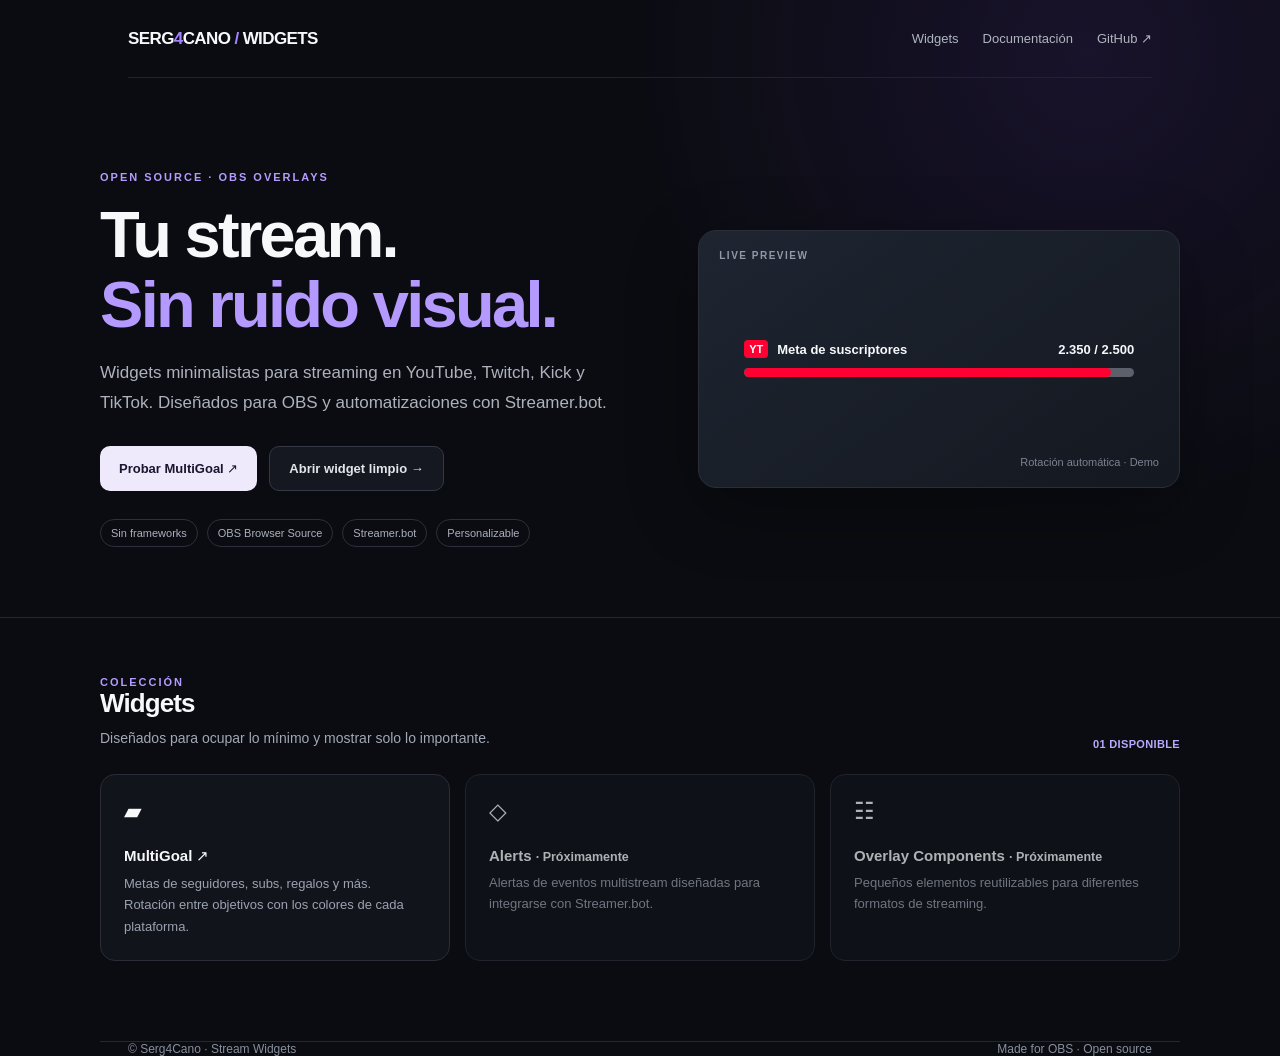
<file: index.html>
<!doctype html>
<html lang="es">
<head>
<meta charset="UTF-8">
<meta name="viewport" content="width=device-width, initial-scale=1">
<meta name="theme-color" content="#0b0d12">
<meta name="description" content="Widgets para OBS, Streamer.bot y multistreaming de Serg4Cano. MultiGoal con YouTube, Twitch, Kick y TikTok.">
<title>Serg4Cano · Stream Widgets</title>
<style>
:root{font-family:Inter,ui-sans-serif,-apple-system,BlinkMacSystemFont,"Segoe UI",sans-serif;color:#f7f8fa;background:#0a0c11;font-synthesis:none}
*{box-sizing:border-box}
html{scroll-behavior:smooth}body{margin:0;background:radial-gradient(circle at 85% 5%,rgba(145,70,255,.11),transparent 32%),#0a0c11}
a{color:inherit;text-decoration:none}button{font:inherit}
.wrap{max-width:1080px;margin:0 auto;padding:0 28px}
nav{height:78px;display:flex;justify-content:space-between;align-items:center;border-bottom:1px solid #20232c}
.brand{font-size:17px;font-weight:850;letter-spacing:-.6px}.brand span{color:#a684ff}
.navlinks{display:flex;gap:24px;align-items:center;font-size:13px;color:#aeb4c0}
.navlinks a:hover{color:white}
.hero{padding:93px 0 70px;display:grid;grid-template-columns:1.06fr .94fr;gap:55px;align-items:center}
.eyebrow{font-size:11px;font-weight:800;color:#b59bff;letter-spacing:2px;text-transform:uppercase}
h1{font-size:clamp(39px,5.3vw,65px);letter-spacing:-2.7px;line-height:1.08;margin:17px 0 18px;font-weight:860}
h1 span{color:#b49aff}p.lead{font-size:17px;max-width:530px;color:#adb2bd;line-height:1.75;margin:0 0 28px}
.buttons{display:flex;gap:12px;flex-wrap:wrap}.button{font-size:13px;font-weight:700;display:inline-flex;align-items:center;justify-content:center;border-radius:10px;padding:14px 19px;transition:transform .2s}
.button:hover{transform:translateY(-2px)}.primary{background:#eeeafc;color:#1b152d}.secondary{border:1px solid #343945;color:#e3e5eb;background:#151820}
.chips{display:flex;flex-wrap:wrap;gap:9px;margin-top:28px}.chip{border:1px solid #2c303c;border-radius:50px;padding:7px 10px;font-size:11px;color:#aab0bd}
.preview{position:relative;border:1px solid #2b2e38;border-radius:18px;background:linear-gradient(145deg,#1e2531,#141820);min-height:258px;padding:25px;display:flex;justify-content:center;align-items:center;box-shadow:0 20px 70px #0005}
.preview:before{content:"LIVE PREVIEW";position:absolute;left:20px;top:19px;font-size:10px;letter-spacing:1.5px;color:#9298a8;font-weight:750}
.goal{width:100%;max-width:390px}
.goal-line{display:flex;gap:10px;align-items:center;justify-content:space-between;margin-bottom:10px;font-size:13px;font-weight:700}
.goal-name{display:flex;gap:9px;align-items:center;min-width:0}.platform{font-size:11px;padding:3px 5px;border-radius:4px;background:#9146ff;color:white;font-weight:850}
.goal-title{white-space:nowrap;text-overflow:ellipsis;overflow:hidden}.count{font-variant-numeric:tabular-nums;white-space:nowrap}
.track{height:9px;background:#5b606b;border-radius:20px;overflow:hidden}.fill{height:100%;width:74%;background:#9146ff;border-radius:20px;transition:width .65s ease,background .35s}
.sublabel{position:absolute;bottom:19px;right:20px;color:#7c8290;font-size:11px}
.divider{height:1px;background:#232731}
.section{padding:58px 0 80px}.section-header{display:flex;justify-content:space-between;align-items:end;gap:20px;margin-bottom:24px}
h2{margin:0 0 8px;font-size:26px;letter-spacing:-.9px}.muted{margin:0;color:#a2a8b4;font-size:14px;line-height:1.65}
.cards{display:grid;grid-template-columns:repeat(3,minmax(0,1fr));gap:15px}
.card{padding:23px;border:1px solid #2a2d37;background:#11141b;border-radius:15px;min-height:178px}
.card .icon{font-size:23px;margin-bottom:22px}.card h3{font-size:15px;margin:0 0 8px}.card p{margin:0;color:#9ba2b0;font-size:13px;line-height:1.65}
.status{font-weight:750;font-size:11px;color:#b6abff;letter-spacing:.35px}
.card.coming{opacity:.7}
footer{border-top:1px solid #232731;padding:29px 0;color:#888f9d;font-size:12px;display:flex;justify-content:space-between;gap:16px}
@media(max-width:800px){.hero{padding:60px 0 45px;grid-template-columns:1fr;gap:38px}.cards{grid-template-columns:1fr}.section{padding:46px 0}.preview{min-height:190px}.navlinks a:not(:last-child){display:none}}
@media(max-width:420px){.wrap{padding:0 18px}h1{letter-spacing:-1.7px}.goal-line{font-size:11px}.button{width:100%}.hero{padding-top:48px}}
@media(prefers-reduced-motion:reduce){*{transition:none!important}}
</style>
</head>
<body>
<header class="wrap"><nav><a class="brand" href="./">SERG<span>4</span>CANO <span>/</span> WIDGETS</a><div class="navlinks"><a href="#widgets">Widgets</a><a href="multigoal/README.md">Documentación</a><a href="https://github.com/sergiofdezcano/Serg4Cano-Stream-Widgets">GitHub ↗</a></div></nav></header>
<main>
<section class="wrap hero"><div>
<div class="eyebrow">OPEN SOURCE · OBS OVERLAYS</div>
<h1>Tu stream.<br><span>Sin ruido visual.</span></h1>
<p class="lead">Widgets minimalistas para streaming en YouTube, Twitch, Kick y TikTok. Diseñados para OBS y automatizaciones con Streamer.bot.</p>
<div class="buttons"><a class="button primary" href="multigoal/demo.html">Probar MultiGoal ↗</a><a class="button secondary" href="multigoal/index.html">Abrir widget limpio →</a></div>
<div class="chips"><span class="chip">Sin frameworks</span><span class="chip">OBS Browser Source</span><span class="chip">Streamer.bot</span><span class="chip">Personalizable</span></div></div>
<div class="preview" aria-label="Previsualización de un objetivo de streaming"><div class="goal"><div class="goal-line"><div class="goal-name"><span class="platform" id="p">TW</span><span class="goal-title" id="title">Meta de seguidores</span></div><span class="count" id="count">740 / 1.000</span></div><div class="track"><div class="fill" id="fill"></div></div></div><span class="sublabel">Rotación automática · Demo</span></div>
</section>
<div class="divider"></div>
<section class="wrap section" id="widgets"><div class="section-header"><div><div class="eyebrow">COLECCIÓN</div><h2>Widgets</h2><p class="muted">Diseñados para ocupar lo mínimo y mostrar solo lo importante.</p></div><div class="status">01 DISPONIBLE</div></div>
<div class="cards">
<a class="card" href="multigoal/demo.html"><div class="icon">▰</div><h3>MultiGoal ↗</h3><p>Metas de seguidores, subs, regalos y más. Rotación entre objetivos con los colores de cada plataforma.</p></a>
<div class="card coming"><div class="icon">◇</div><h3>Alerts <small>· Próximamente</small></h3><p>Alertas de eventos multistream diseñadas para integrarse con Streamer.bot.</p></div>
<div class="card coming"><div class="icon">☷</div><h3>Overlay Components <small>· Próximamente</small></h3><p>Pequeños elementos reutilizables para diferentes formatos de streaming.</p></div>
</div></section>
</main>
<footer class="wrap"><span>© Serg4Cano · Stream Widgets</span><span>Made for OBS · Open source</span></footer>
<script>
const goals=[
{p:"YT",title:"Meta de suscriptores",v:"2.350 / 2.500",pct:94,color:"#ff0033",text:"white"},
{p:"TW",title:"Meta de seguidores",v:"740 / 1.000",pct:74,color:"#9146ff",text:"white"},
{p:"K",title:"Meta de seguidores",v:"160 / 200",pct:80,color:"#53fc18",text:"#061006"},
{p:"TT",title:"Meta de regalos",v:"3.200 / 5.000",pct:64,color:"#000000",text:"white"}
];let i=0;const p=document.getElementById("p"),t=document.getElementById("title"),c=document.getElementById("count"),f=document.getElementById("fill");
function rotate(){const g=goals[i++%goals.length];p.textContent=g.p;p.style.background=g.color;p.style.color=g.text;t.textContent=g.title;c.textContent=g.v;f.style.background=g.color;f.style.width=g.pct+"%";}
rotate();setInterval(rotate,4000);
</script>
</body></html>
</file>
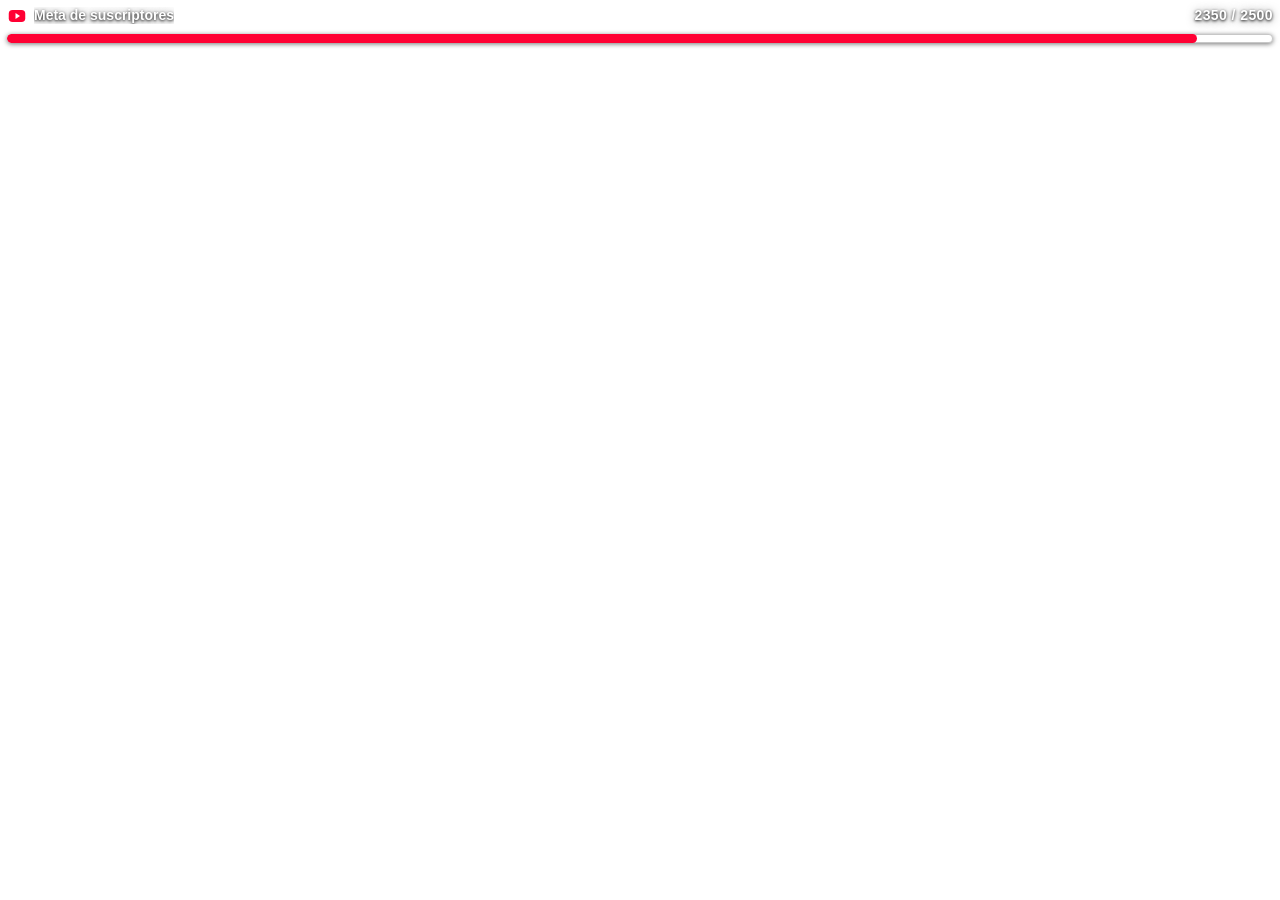
<file: multigoal/index.html>
<!doctype html>
<html lang="es">
<head>
  <meta charset="utf-8" />
  <meta name="viewport" content="width=device-width,initial-scale=1" />
  <meta name="color-scheme" content="light dark" />
  <title>Serg4Cano · MultiGoal OBS</title>
  <link rel="stylesheet" href="styles.css" />
</head>
<body>
  <main class="widget" role="status" aria-live="off" aria-label="Objetivo del streaming">
    <div class="widget-head">
      <div class="goal-name">
        <span id="platform-icon" class="platform-icon" aria-hidden="true"></span>
        <span id="goal-title" class="goal-title">Cargando objetivo...</span>
      </div>
      <span id="goal-count" class="goal-count" aria-label="Progreso actual">— / —</span>
    </div>
    <div id="goal-track" class="goal-track" role="progressbar" aria-valuemin="0" aria-valuemax="100" aria-valuenow="0">
      <div id="goal-fill" class="goal-fill"></div>
    </div>
  </main>
  <script src="config.js"></script>
  <script src="widget.js"></script>
</body>
</html>
</file>
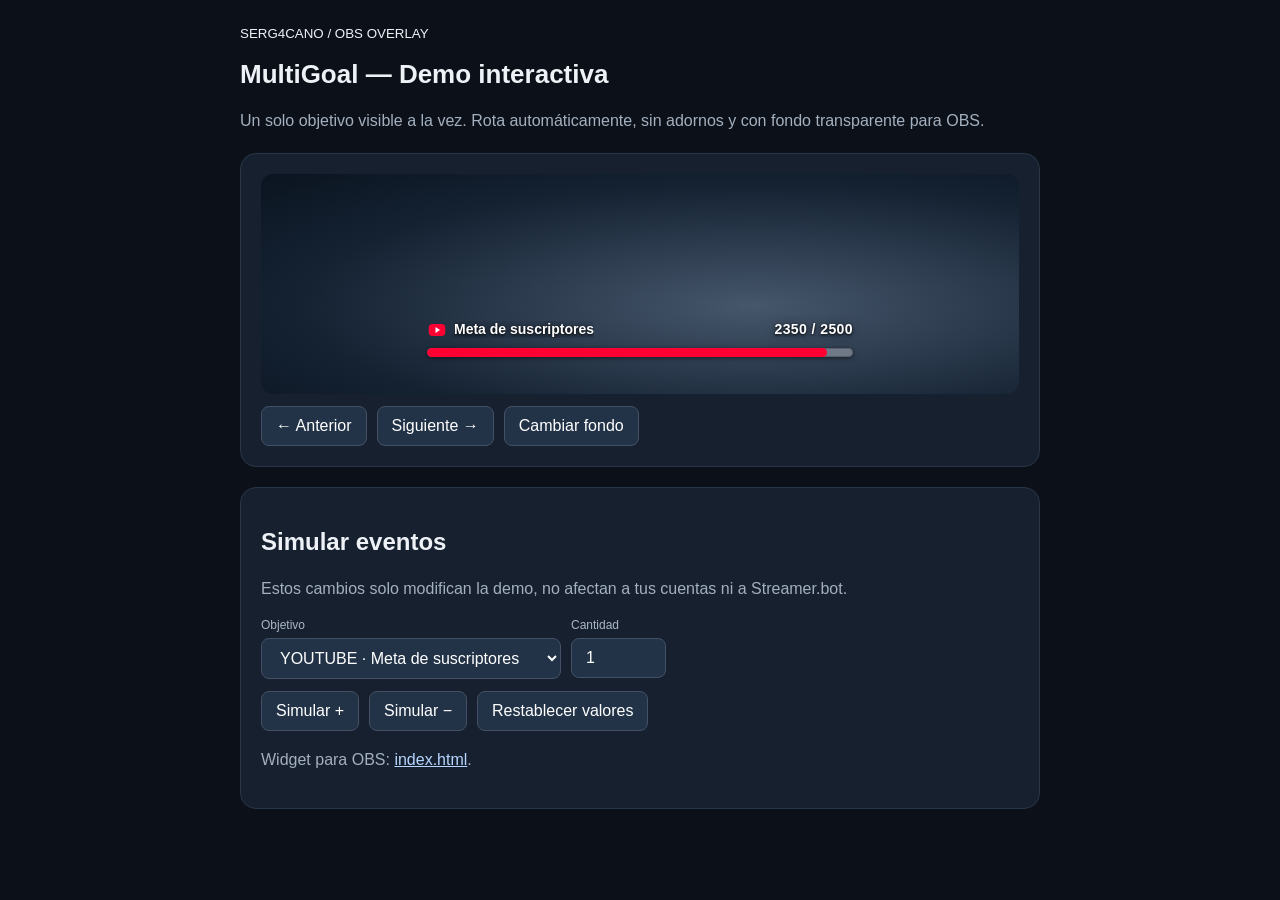
<file: multigoal/demo.html>
<!doctype html><html lang="es"><head><meta charset="utf-8"><meta name="viewport" content="width=device-width,initial-scale=1"><title>Serg4Cano MultiGoal — Demo</title>
<style>:root{font-family:Inter,Segoe UI,Arial,sans-serif;background:#0c1119;color:#eef2f7}*{box-sizing:border-box}body{margin:0;padding:24px}main{max-width:800px;margin:auto}h1{font-size:26px}p{color:#a4b0bf;line-height:1.6}.panel{background:#16202e;border:1px solid #293647;border-radius:16px;padding:20px;margin:20px 0}.scene{min-height:220px;border-radius:12px;background:radial-gradient(ellipse at 65% 60%,#46566b,#142232 65%,#0b1420);display:flex;justify-content:center;align-items:flex-end;padding:25px}.scene.light{background:#eef0f4}.scene iframe{width:440px;max-width:100%;height:55px;border:0;background:transparent}button,select,input{border:1px solid #445065;background:#223348;color:white;border-radius:8px;padding:10px 14px;font:inherit}button{cursor:pointer}button:hover{background:#364960}.row{display:flex;gap:10px;flex-wrap:wrap;margin-top:12px}label{display:block;color:#aab7c7;font-size:12px;margin-bottom:6px}select{max-width:100%;width:300px}input{width:95px}a{color:#b7d6ff}</style></head><body>
<main><small>SERG4CANO / OBS OVERLAY</small><h1>MultiGoal — Demo interactiva</h1><p>Un solo objetivo visible a la vez. Rota automáticamente, sin adornos y con fondo transparente para OBS.</p>
<div class="panel"><div class="scene" id="scene"><iframe id="preview" src="index.html?demo=1" title="Vista previa"></iframe></div><div class="row"><button id="prev">← Anterior</button><button id="next">Siguiente →</button><button id="background">Cambiar fondo</button></div></div>
<div class="panel"><h2>Simular eventos</h2><p>Estos cambios solo modifican la demo, no afectan a tus cuentas ni a Streamer.bot.</p>
<div class="row"><div><label for="goal">Objetivo</label><select id="goal"></select></div><div><label for="amount">Cantidad</label><input id="amount" type="number" min="1" value="1"></div></div>
<div class="row"><button id="increase">Simular +</button><button id="decrease">Simular −</button><button id="reset">Restablecer valores</button></div><p>Widget para OBS: <a href="index.html">index.html</a>.</p></div></main>
<script src="config.js"></script><script src="demo.js"></script></body></html>
</file>
<file: multigoal/styles.css>
:root { font-family: Inter, "Segoe UI", Arial, sans-serif; font-synthesis: none; color-scheme: light; }
* { box-sizing: border-box; }
html, body { margin: 0; padding: 0; background: transparent !important; overflow: hidden; }
body { width: 100%; min-width: 220px; }
.widget { --accent: #9146ff; --duration: 350ms; width: 100%; padding: 4px 7px 8px; display: flex; flex-direction: column; gap: 7px; transition: opacity var(--duration) ease, transform var(--duration) ease; opacity: 1; }
.widget.changing { opacity: 0; transform: translateY(3px); }
.widget-head { min-height: 23px; display: flex; justify-content: space-between; align-items: center; gap: 14px; }
.goal-name { display: flex; align-items: center; gap: 7px; min-width: 0; }
.platform-icon { display: inline-flex; align-items: center; justify-content: center; width: 20px; height: 20px; flex: 0 0 20px; }
.platform-icon svg { display: block; height: 18px; width: 18px; }
.goal-title, .goal-count { color: white; font-size: 14px; font-weight: 700; line-height: 1.2; text-shadow: 0 1px 3px rgba(0,0,0,.9), 0 1px 9px rgba(0,0,0,.5); }
.goal-title { overflow: hidden; white-space: nowrap; text-overflow: ellipsis; }
.goal-count { white-space: nowrap; font-variant-numeric: tabular-nums; letter-spacing: .03em; }
.goal-track { height: 9px; width: 100%; border-radius: 99px; background: rgba(255,255,255,.30); box-shadow: 0 1px 5px rgba(0,0,0,.55), inset 0 0 0 1px rgba(0,0,0,.22); overflow: hidden; }
.goal-fill { height: 100%; width: 0%; background: var(--accent); border-radius: inherit; transition: width 700ms cubic-bezier(.2,.7,.2,1), background 200ms ease; }
.widget[data-platform="tiktok"] .goal-track { background: rgba(255,255,255,.65); box-shadow: 0 1px 7px rgba(0,0,0,.65), inset 0 0 0 1px rgba(0,0,0,.35); }
.widget[data-platform="tiktok"] .goal-fill { box-shadow: inset 0 0 0 1px rgba(255,255,255,.12); }
@media (prefers-reduced-motion: reduce) { .widget, .goal-fill { transition-duration: 0ms !important; } }
</file>
